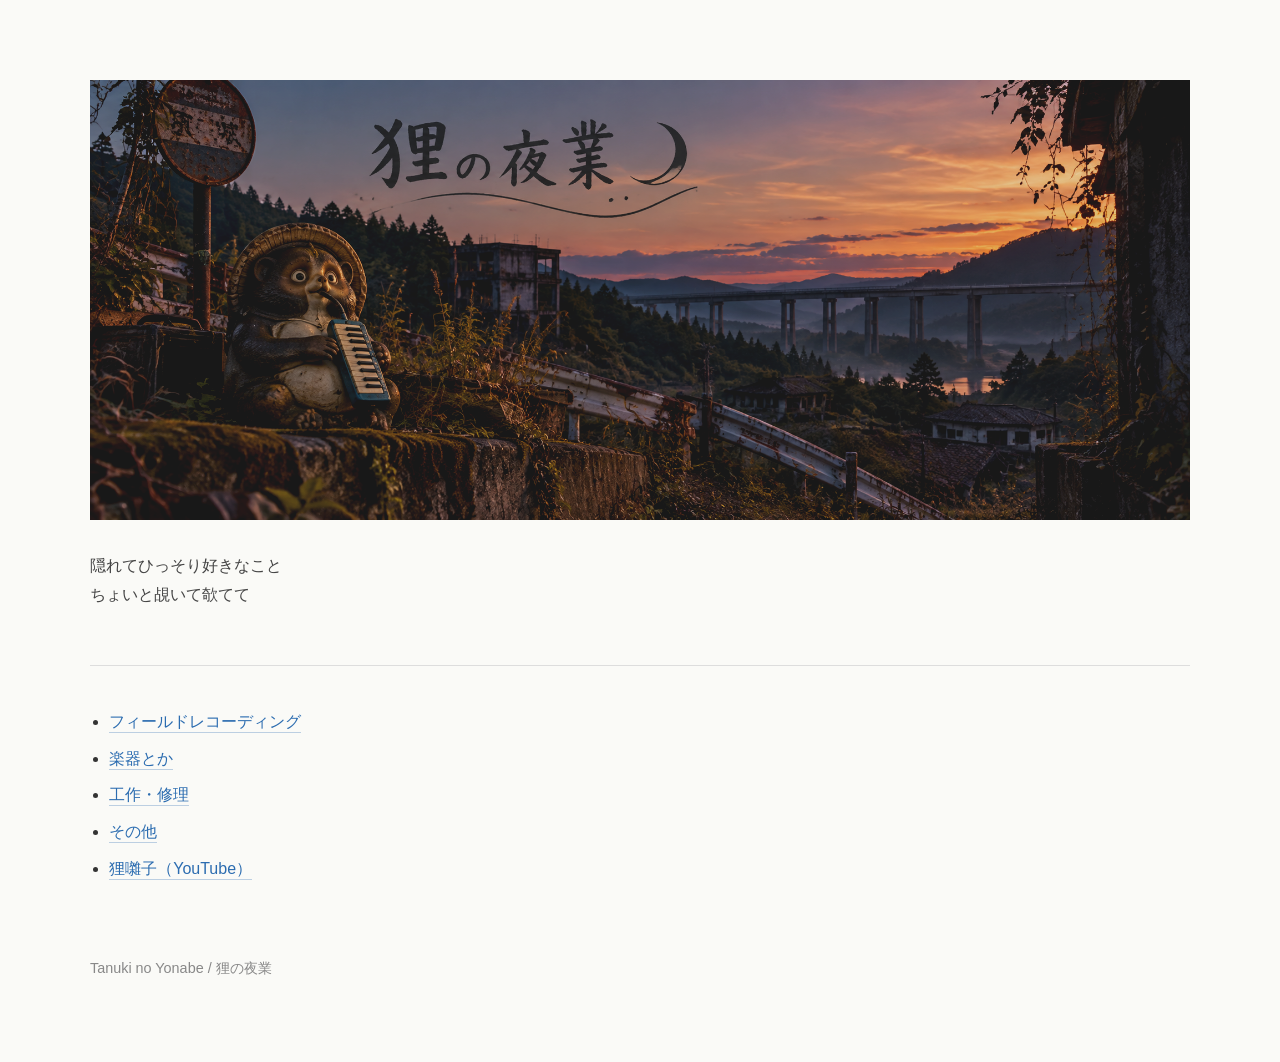
<file: index.html>
<!DOCTYPE html>
<html lang="ja">
<head>
  <meta charset="UTF-8">                
  <meta name="viewport" content="width=device-width, initial-scale=1.0">        <!--スマホ表示用のやつ-->
  <title>狸の夜業</title>                                                       <!--ブラウザのタブに表示されるタイトル-->
  <link rel="stylesheet" href="./css/style.css">
</head>
<body>
  <div class="container">
    <img src="images/top.png" alt="狸のイメージ" class="hero-image">


    <p>
      隠れてひっそり好きなこと<br>
      ちょいと覘いて欹てて
    </p>


    <div class="section">
      <h2></h2>
      <ul>
        <li><a href="field/index.html">フィールドレコーディング</a></li>
        <li><a href="instruments.html">楽器とか</a></li>
        <li><a href="crafts/index.html">工作・修理</a></li>
        <li><a href="others.html">その他</a></li>
        <li><a href="https://www.youtube.com/" target="_blank" rel="noopener noreferrer">狸囃子（YouTube）</a></ul>
      </ul>
    </div>

    <footer>
      Tanuki no Yonabe / 狸の夜業
    </footer>
  </div>
</body>
</html>
</file>
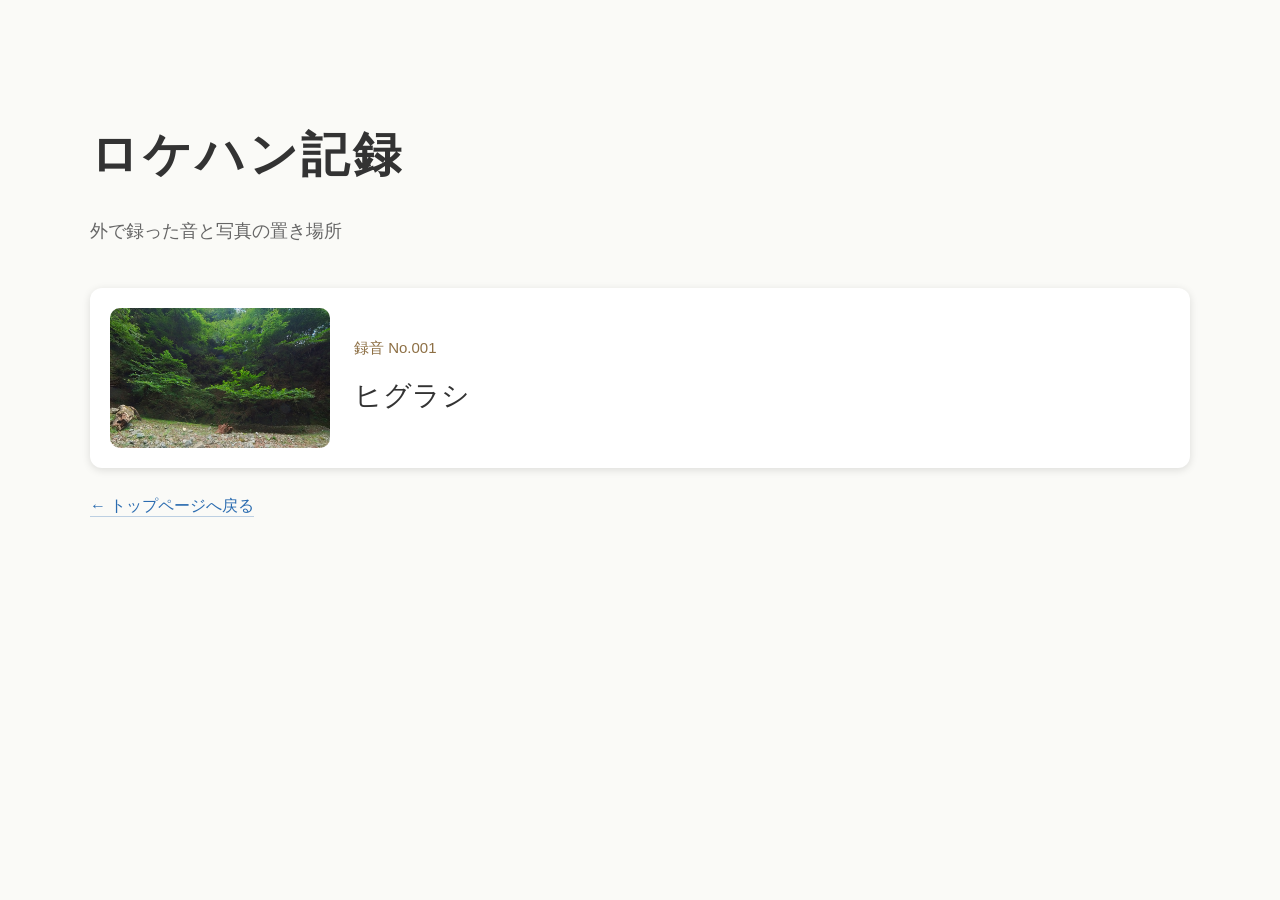
<file: field/index.html>
<!DOCTYPE html>
<html lang="ja">

<head>

<meta charset="UTF-8">
<meta name="viewport" content="width=device-width, initial-scale=1.0">

<title>フィールドレコーディング | 狸の夜業</title>

<link rel="stylesheet" href="../css/style.css">
<link rel="stylesheet" href="../css/pannellum.css">
<script src="../js/pannellum.js"></script>

<style>

.record-card{
    display:flex;
    align-items:center;
    gap:24px;
    background:#ffffff;
    padding:20px;
    margin-bottom:24px;
    border-radius:12px;
    box-shadow:0 2px 8px rgba(0,0,0,0.12);
    transition:.2s;
}

.record-card:hover{
    transform:translateY(-3px);
}

.thumbnail{
    width:220px;
    height:140px;
    object-fit:cover;
    border-radius:10px;
    cursor:pointer;
}

.record-info{
    flex:1;
}

.record-no{
    color:#8d6f44;
    font-size:15px;
    margin-bottom:10px;
}

.record-title{
    font-size:28px;
    color:#333;
}

/* ---------- モーダル ---------- */

.modal{
    display:none;
    position:fixed;
    inset:0;
    background:rgba(0,0,0,.8);
    z-index:1000;
    justify-content:center;
    align-items:center;
}

.modal-content{
    width:min(90vw,1000px);
    height:min(80vh,700px);
    background:#000;
    position:relative;
}

#panoramaViewer{
    width:100%;
    height:calc(100% - 70px);
}

.audio-player{

background:#222;

padding:16px;

text-align:center;

}

.audio-player audio{

width:95%;

max-width:900px;

}

.close{
    position:absolute;
    top:10px;
    right:18px;
    color:white;
    font-size:40px;
    cursor:pointer;
    z-index:1001;
    user-select:none;
}

@media (max-width:700px){

.record-card{
    flex-direction:column;
    align-items:flex-start;
}

.thumbnail{
    width:100%;
    height:auto;
}

.modal-content{
    width:95vw;
    height:70vh;
}

}

</style>

</head>

<body>

<div class="container">

<h1>ロケハン記録</h1>

<p class="tagline">
外で録った音と写真の置き場所
</p>

<div class="record-card">

    <img
    src="../images/higurashi_TN.jpg"
    class="thumbnail"
    alt="ヒグラシ"
    onclick="openPanorama(
    '../images/higurashi_360.jpg',
    'audio/higurashi.mp3'
    )">

<div class="record-info">

<div class="record-no">
録音 No.001
</div>

<div class="record-title">
ヒグラシ
</div>

</div>

</div>

<p>
<a href="../index.html">← トップページへ戻る</a>
</p>

</div>

<!-- モーダル -->

<div id="modal" class="modal">

    <div class="modal-content">

        <span class="close" onclick="closePanorama()">&times;</span>

        <div id="panoramaViewer"></div>

        <div class="audio-player">
            <audio id="recordAudio" controls></audio>
        </div>

    </div>

</div>

<script>

let viewer = null;

function openPanorama(image,audio){

    document.getElementById("modal").style.display="flex";

    const player = document.getElementById("recordAudio");

    player.src = audio;
    player.volume = 0.6;
    player.load();

    viewer = pannellum.viewer("panoramaViewer",{

        type:"equirectangular",

        panorama:image,

        autoLoad:true,

        compass:false,

        mouseZoom:true

    });

}

function closePanorama(){

    document.getElementById("modal").style.display="none";

    document.getElementById("recordAudio").pause();

    document.getElementById("recordAudio").currentTime = 0;

    document.getElementById("recordAudio").src = "";

    document.getElementById("panoramaViewer").innerHTML="";

    viewer=null;

}

document.getElementById("modal").addEventListener("click",function(e){

    if(e.target===this){

        closePanorama();

    }

});

</script>

</body>

</html>
</file>
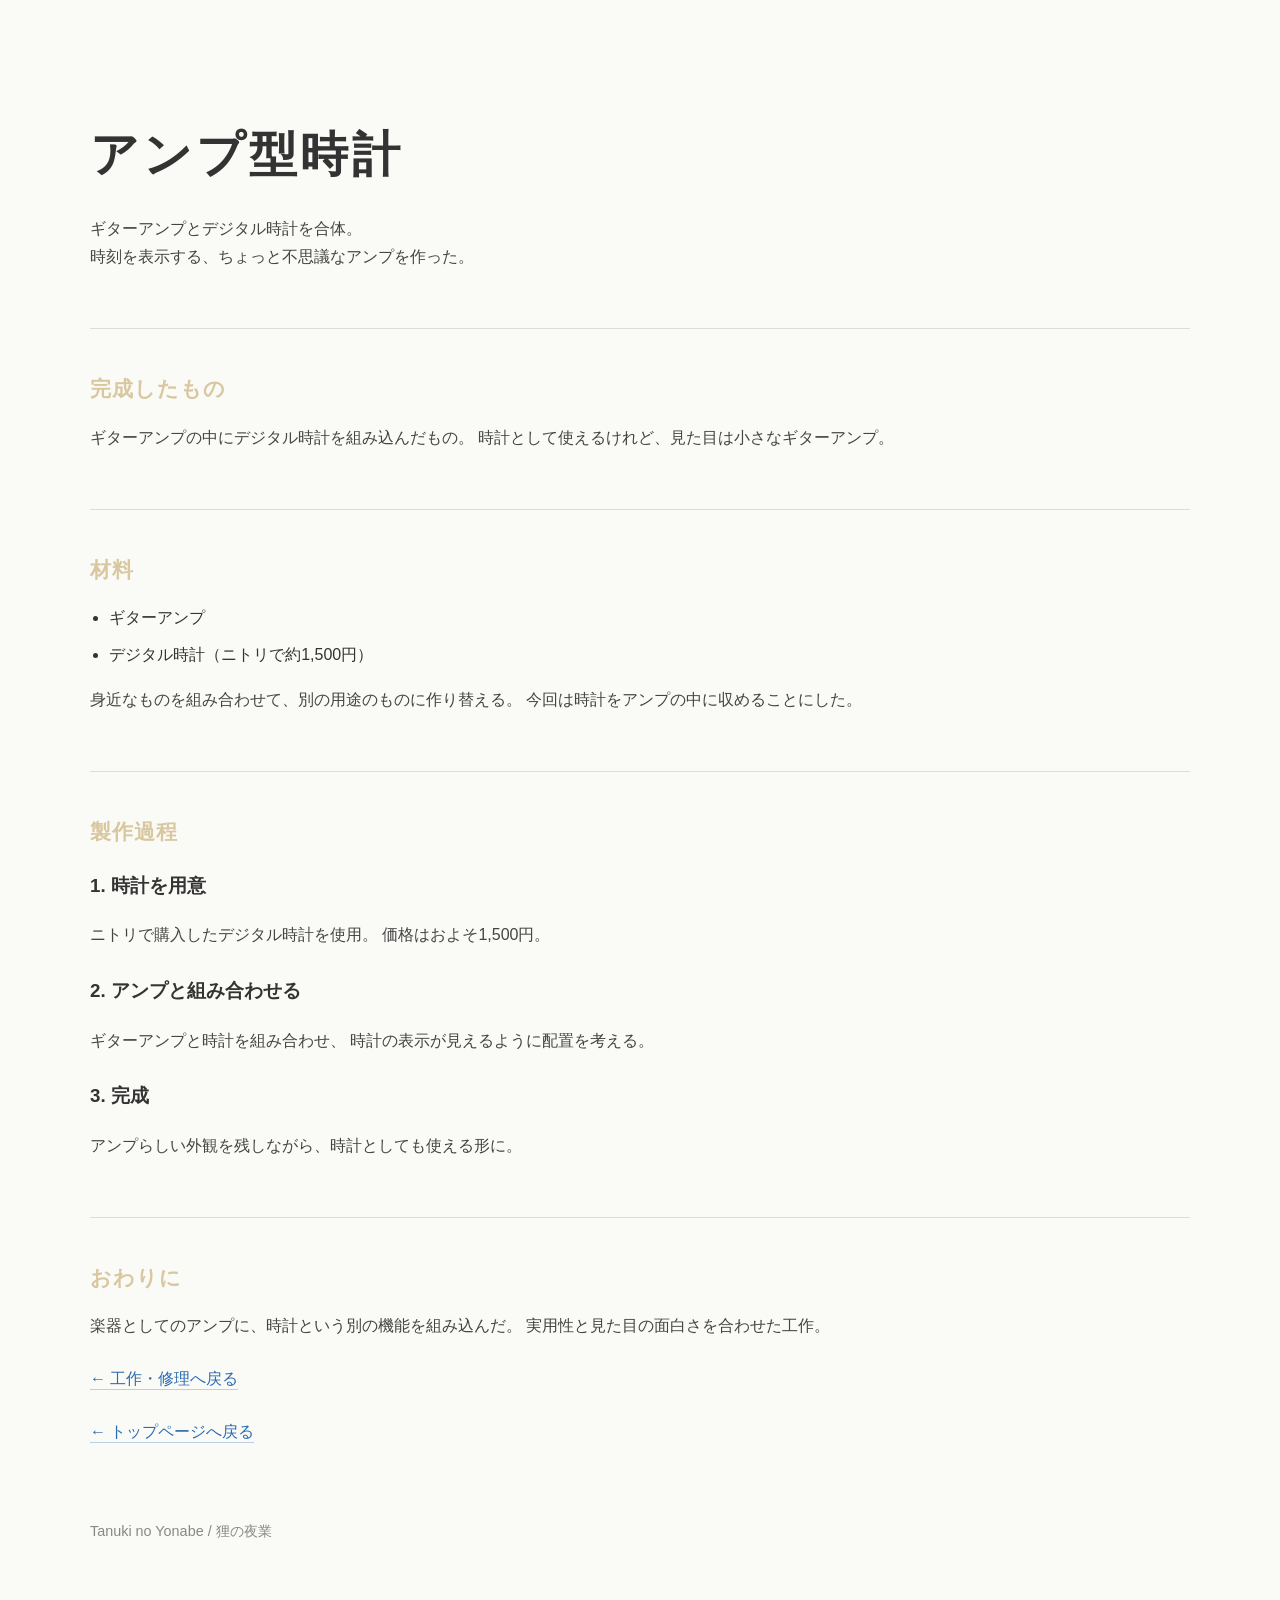
<file: crafts/amp-tokei/index.html>
<!DOCTYPE html>
<html lang="ja">
<head>
  <meta charset="UTF-8">
  <meta name="viewport" content="width=device-width, initial-scale=1.0">
  <title>アンプ型時計 | 狸の夜業</title>
  <link rel="stylesheet" href="https://orifice371.github.io/tanukinoyonabe/css/style.css">
</head>

<body>
  <div class="container">

    <h1>アンプ型時計</h1>

    <p>
      ギターアンプとデジタル時計を合体。<br>
      時刻を表示する、ちょっと不思議なアンプを作った。
    </p>

    <div class="section">
      <h2>完成したもの</h2>

      <p>
        ギターアンプの中にデジタル時計を組み込んだもの。
        時計として使えるけれど、見た目は小さなギターアンプ。
      </p>

      <!-- 完成写真をここに追加 -->
    </div>

    <div class="section">
      <h2>材料</h2>

      <ul>
        <li>ギターアンプ</li>
        <li>デジタル時計（ニトリで約1,500円）</li>
      </ul>

      <p>
        身近なものを組み合わせて、別の用途のものに作り替える。
        今回は時計をアンプの中に収めることにした。
      </p>

      <!-- 材料の写真をここに追加 -->
    </div>

    <div class="section">
      <h2>製作過程</h2>

      <h3>1. 時計を用意</h3>
      <p>
        ニトリで購入したデジタル時計を使用。
        価格はおよそ1,500円。
      </p>
      <!-- 時計単体の写真をここに追加 -->

      <h3>2. アンプと組み合わせる</h3>
      <p>
        ギターアンプと時計を組み合わせ、
        時計の表示が見えるように配置を考える。
      </p>
      <!-- 製作中の写真をここに追加 -->

      <h3>3. 完成</h3>
      <p>
        アンプらしい外観を残しながら、時計としても使える形に。
      </p>
      <!-- 完成写真をここに追加 -->
    </div>

    <div class="section">
      <h2>おわりに</h2>

      <p>
        楽器としてのアンプに、時計という別の機能を組み込んだ。
        実用性と見た目の面白さを合わせた工作。
      </p>
    </div>

    <p>
      <a href="https://orifice371.github.io/tanukinoyonabe/crafts/index.html">
        ← 工作・修理へ戻る
      </a>
    </p>

    <p>
      <a href="https://orifice371.github.io/tanukinoyonabe/index.html">
        ← トップページへ戻る
      </a>
    </p>

    <footer>
      Tanuki no Yonabe / 狸の夜業
    </footer>

  </div>
</body>
</html>
</file>
<file: css/style.css>
body {
  
  margin: 0;
  font-family: "Yu Gothic", "Hiragino Sans", sans-serif;
  background: #fafaf7;
  color: #333;
  line-height: 1.8;
}

.container {
  max-width: 1100px;
  margin: 0 auto;
  padding: 80px 24px;
}

.hero-image {
    width: 100%;
    max-width: 1100px;
    display: block;
    margin: 0 auto 32px;
    opacity: 0.9;
    filter: brightness(0.85) contrast(1.1);
}

h1 {
  font-size: 3rem;
  margin-bottom: 8px;
  letter-spacing: 0.08em;
}

.tagline {
  font-size: 1.1rem;
  color: #666;
  margin-bottom: 40px;
}

p {
  margin-bottom: 24px;
  color: #444;
}

a {
  color: #2b6cb0;
  text-decoration: none;
  border-bottom: 1px solid rgba(43, 108, 176, .3);
  padding-bottom: 2px;
}

a:hover {
  color: #174a7a;
  border-bottom-color: #174a7a;
}

.section {
  margin-top: 56px;
  padding-top: 24px;
  border-top: 1px solid #ddd;
}

h2 {
  font-size: 1.3rem;
  margin-bottom: 16px;
  color: #d9c7a0;
  letter-spacing: 0.05em;
}

ul {
  padding-left: 1.2em;
}

li {
  margin-bottom: 8px;
}

footer {
  margin-top: 72px;
  font-size: 0.9rem;
  color: #888;
}
</file>
<file: css/pannellum.css>
/* Pannellum 2.5.7, https://github.com/mpetroff/pannellum */
.pnlm-container{margin:0;padding:0;overflow:hidden;position:relative;cursor:default;width:100%;height:100%;font-family:Helvetica,"Nimbus Sans L","Liberation Sans",Arial,sans-serif;background:#f4f4f4 url('data:image/svg+xml,%3Csvg%20xmlns%3D%22http%3A%2F%2Fwww.w3.org%2F2000%2Fsvg%22%20width%3D%2267%22%20height%3D%22100%22%20viewBox%3D%220%200%2067%20100%22%3E%0A%3Cpath%20stroke%3D%22%23ccc%22%20fill%3D%22none%22%20d%3D%22M33.5%2C50%2C0%2C63%2C33.5%2C75%2C67%2C63%2C33.5%2C50m-33.5-50%2C67%2C25m-0.5%2C0%2C0%2C75m-66.5-75%2C67-25m-33.5%2C75%2C0%2C25m0-100%2C0%2C50%22%2F%3E%0A%3C%2Fsvg%3E%0A') repeat;-webkit-user-select:none;-khtml-user-select:none;-moz-user-select:none;-o-user-select:none;-ms-user-select:none;user-select:none;outline:0;line-height:1.4;contain:content}.pnlm-container *{box-sizing:content-box}.pnlm-ui{position:absolute;width:100%;height:100%;z-index:1}.pnlm-grab{cursor:grab;cursor:url('data:image/svg+xml,%3Csvg%20xmlns%3D%22http%3A%2F%2Fwww.w3.org%2F2000%2Fsvg%22%20height%3D%2226%22%20width%3D%2226%22%3E%0A%3Cpath%20stroke%3D%22%23000%22%20stroke-width%3D%221px%22%20fill%3D%22%23fff%22%20d%3D%22m15.3%2020.5s6.38-6.73%204.64-8.24-3.47%201.01-3.47%201.01%203.61-5.72%201.41-6.49c-2.2-0.769-3.33%204.36-3.33%204.36s0.873-5.76-1.06-5.76-1.58%205.39-1.58%205.39-0.574-4.59-2.18-4.12c-1.61%200.468-0.572%205.51-0.572%205.51s-1.58-4.89-2.93-3.79c-1.35%201.11%200.258%205.25%200.572%206.62%200.836%202.43%202.03%202.94%202.17%205.55%22%2F%3E%0A%3C%2Fsvg%3E%0A') 12 8,default}.pnlm-grabbing{cursor:grabbing;cursor:url('data:image/svg+xml,%3Csvg%20xmlns%3D%22http%3A%2F%2Fwww.w3.org%2F2000%2Fsvg%22%20height%3D%2226%22%20width%3D%2226%22%3E%0A%3Cpath%20stroke%3D%22%23000%22%20stroke-width%3D%221px%22%20fill%3D%22%23fff%22%20d%3D%22m15.3%2020.5s5.07-5.29%203.77-6.74c-1.31-1.45-2.53%200.14-2.53%200.14s2.74-3.29%200.535-4.06c-2.2-0.769-2.52%201.3-2.52%201.3s0.81-2.13-1.12-2.13-1.52%201.77-1.52%201.77-0.261-1.59-1.87-1.12c-1.61%200.468-0.874%202.17-0.874%202.17s-0.651-1.55-2-0.445c-1.35%201.11-0.68%202.25-0.365%203.62%200.836%202.43%202.03%202.94%202.17%205.55%22%2F%3E%0A%3C%2Fsvg%3E%0A') 12 8,default}.pnlm-sprite{background-image:url('data:image/svg+xml,%3Csvg%20xmlns%3D%22http%3A%2F%2Fwww.w3.org%2F2000%2Fsvg%22%20width%3D%2226%22%20height%3D%22208%22%3E%0A%3Ccircle%20fill-opacity%3D%22.78%22%20cy%3D%22117%22%20cx%3D%2213%22%20r%3D%2211%22%20fill%3D%22%23fff%22%2F%3E%0A%3Ccircle%20fill-opacity%3D%22.78%22%20cy%3D%22143%22%20cx%3D%2213%22%20r%3D%2211%22%20fill%3D%22%23fff%22%2F%3E%0A%3Ccircle%20cy%3D%22169%22%20cx%3D%2213%22%20r%3D%227%22%20fill%3D%22none%22%20stroke%3D%22%23000%22%20stroke-width%3D%222%22%2F%3E%0A%3Ccircle%20cy%3D%22195%22%20cx%3D%2213%22%20r%3D%227%22%20fill%3D%22none%22%20stroke%3D%22%23000%22%20stroke-width%3D%222%22%2F%3E%0A%3Ccircle%20cx%3D%2213%22%20cy%3D%22195%22%20r%3D%222.5%22%2F%3E%0A%3Cpath%20d%3D%22m5%2083v6h2v-4h4v-2zm10%200v2h4v4h2v-6zm-5%205v6h6v-6zm-5%205v6h6v-2h-4v-4zm14%200v4h-4v2h6v-6z%22%2F%3E%0A%3Cpath%20d%3D%22m13%20110a7%207%200%200%200%20-7%207%207%207%200%200%200%207%207%207%207%200%200%200%207%20-7%207%207%200%200%200%20-7%20-7zm-1%203h2v2h-2zm0%203h2v5h-2z%22%2F%3E%0A%3Cpath%20d%3D%22m5%2057v6h2v-4h4v-2zm10%200v2h4v4h2v-6zm-10%2010v6h6v-2h-4v-4zm14%200v4h-4v2h6v-6z%22%2F%3E%0A%3Cpath%20d%3D%22m17%2038v2h-8v-2z%22%2F%3E%0A%3Cpath%20d%3D%22m12%209v3h-3v2h3v3h2v-3h3v-2h-3v-3z%22%2F%3E%0A%3Cpath%20d%3D%22m13%20136-6.125%206.125h4.375v7.875h3.5v-7.875h4.375z%22%2F%3E%0A%3Cpath%20d%3D%22m10.428%20173.33v-5.77l5-2.89v5.77zm1-1.73%203-1.73-3.001-1.74z%22%2F%3E%0A%3C%2Fsvg%3E%0A')}.pnlm-container:-moz-full-screen{height:100%!important;width:100%!important;position:static!important}.pnlm-container:-webkit-full-screen{height:100%!important;width:100%!important;position:static!important}.pnlm-container:-ms-fullscreen{height:100%!important;width:100%!important;position:static!important}.pnlm-container:fullscreen{height:100%!important;width:100%!important;position:static!important}.pnlm-render-container{cursor:inherit;position:absolute;height:100%;width:100%}.pnlm-controls{margin-top:4px;background-color:#fff;border:1px solid #999;border-color:rgba(0,0,0,0.4);border-radius:3px;cursor:pointer;z-index:2;-webkit-transform:translateZ(9999px);transform:translateZ(9999px)}.pnlm-control:hover{background-color:#f8f8f8}.pnlm-controls-container{position:absolute;top:0;left:4px;z-index:1}.pnlm-zoom-controls{width:26px;height:52px}.pnlm-zoom-in{width:100%;height:50%;position:absolute;top:0;border-radius:3px 3px 0 0}.pnlm-zoom-out{width:100%;height:50%;position:absolute;bottom:0;background-position:0 -26px;border-top:1px solid #ddd;border-top-color:rgba(0,0,0,0.10);border-radius:0 0 3px 3px}.pnlm-fullscreen-toggle-button,.pnlm-orientation-button,.pnlm-hot-spot-debug-indicator{width:26px;height:26px}.pnlm-hot-spot-debug-indicator{position:absolute;top:50%;left:50%;width:26px;height:26px;margin:-13px 0 0 -13px;background-color:rgba(255,255,255,0.5);border-radius:13px;display:none}.pnlm-orientation-button-inactive{background-position:0 -156px}.pnlm-orientation-button-active{background-position:0 -182px}.pnlm-fullscreen-toggle-button-inactive{background-position:0 -52px}.pnlm-fullscreen-toggle-button-active{background-position:0 -78px}.pnlm-panorama-info{position:absolute;bottom:4px;background-color:rgba(0,0,0,0.7);border-radius:0 3px 3px 0;padding-right:10px;color:#fff;text-align:left;display:none;z-index:2;-webkit-transform:translateZ(9999px);transform:translateZ(9999px)}.pnlm-title-box{position:relative;font-size:20px;display:table;padding-left:5px;margin-bottom:3px}.pnlm-author-box{position:relative;font-size:12px;display:table;padding-left:5px}.pnlm-load-box{position:absolute;top:50%;left:50%;width:200px;height:150px;margin:-75px 0 0 -100px;background-color:rgba(0,0,0,0.7);border-radius:3px;text-align:center;font-size:20px;display:none;color:#fff}.pnlm-load-box p{margin:20px 0}.pnlm-lbox{position:absolute;top:50%;left:50%;width:20px;height:20px;margin:-10px 0 0 -10px;display:none}.pnlm-loading{animation-duration:1.5s;-webkit-animation-duration:1.5s;animation-name:pnlm-mv;-webkit-animation-name:pnlm-mv;animation-iteration-count:infinite;-webkit-animation-iteration-count:infinite;animation-timing-function:linear;-webkit-animation-timing-function:linear;height:10px;width:10px;background-color:#fff;position:relative}@keyframes pnlm-mv{from{left:0;top:0}25%{left:10px;top:0}50%{left:10px;top:10px}75%{left:0;top:10px}to{left:0;top:0}}@-webkit-keyframes pnlm-mv{from{left:0;top:0}25%{left:10px;top:0}50%{left:10px;top:10px}75%{left:0;top:10px}to{left:0;top:0}}.pnlm-load-button{position:absolute;top:50%;left:50%;width:200px;height:100px;margin:-50px 0 0 -100px;background-color:rgba(0,0,0,.7);border-radius:3px;text-align:center;font-size:20px;display:table;color:#fff;cursor:pointer}.pnlm-load-button:hover{background-color:rgba(0,0,0,.8)}.pnlm-load-button p{display:table-cell;vertical-align:middle}.pnlm-info-box{font-size:15px;position:absolute;top:50%;left:50%;width:200px;height:150px;margin:-75px 0 0 -100px;background-color:#000;border-radius:3px;display:table;text-align:center;color:#fff;table-layout:fixed}.pnlm-info-box a,.pnlm-author-box a{color:#fff;word-wrap:break-word;overflow-wrap:break-word}.pnlm-info-box p{display:table-cell;vertical-align:middle;padding:0 5px 0 5px}.pnlm-error-msg{display:none}.pnlm-about-msg{font-size:11px;line-height:11px;color:#fff;padding:5px 8px 5px 8px;background:rgba(0,0,0,0.7);border-radius:3px;position:absolute;top:50px;left:50px;display:none;opacity:0;-moz-transition:opacity .3s ease-in-out;-webkit-transition:opacity .3s ease-in-out;-o-transition:opacity .3s ease-in-out;-ms-transition:opacity .3s ease-in-out;transition:opacity .3s ease-in-out;z-index:1}.pnlm-about-msg a:link,.pnlm-about-msg a:visited{color:#fff}.pnlm-about-msg a:hover,.pnlm-about-msg a:active{color:#eee}.pnlm-hotspot-base{position:absolute;visibility:hidden;cursor:default;vertical-align:middle;top:0;z-index:1}.pnlm-hotspot{height:26px;width:26px;border-radius:13px}.pnlm-hotspot:hover{background-color:rgba(255,255,255,0.2)}.pnlm-hotspot.pnlm-info{background-position:0 -104px}.pnlm-hotspot.pnlm-scene{background-position:0 -130px}div.pnlm-tooltip span{visibility:hidden;position:absolute;border-radius:3px;background-color:rgba(0,0,0,0.7);color:#fff;text-align:center;max-width:200px;padding:5px 10px;margin-left:-220px;cursor:default}div.pnlm-tooltip:hover span{visibility:visible}div.pnlm-tooltip:hover span:after{content:'';position:absolute;width:0;height:0;border-width:10px;border-style:solid;border-color:rgba(0,0,0,0.7) transparent transparent transparent;bottom:-20px;left:-10px;margin:0 50%}.pnlm-compass{position:absolute;width:50px;height:50px;right:4px;bottom:4px;border-radius:25px;background-image:url('data:image/svg+xml,%3Csvg%20xmlns%3D%22http%3A%2F%2Fwww.w3.org%2F2000%2Fsvg%22%20height%3D%2250%22%20width%3D%2250%22%3E%0A%3Cpath%20d%3D%22m24.5078%206-3.2578%2018h7.5l-3.25781-18h-0.984376zm-3.2578%2020%203.2578%2018h0.9844l3.2578-18h-7.5zm1.19531%200.9941h5.10938l-2.5547%2014.1075-2.5547-14.1075z%22%2F%3E%0A%3C%2Fsvg%3E%0A');cursor:default;display:none}.pnlm-world{position:absolute;left:50%;top:50%}.pnlm-face{position:absolute;-webkit-transform-origin:0 0;transform-origin:0 0}.pnlm-dragfix,.pnlm-preview-img{position:absolute;height:100%;width:100%}.pnlm-preview-img{background-size:cover;background-position:center}.pnlm-lbar{width:150px;margin:0 auto;border:#fff 1px solid;height:6px}.pnlm-lbar-fill{background:#fff;height:100%;width:0}.pnlm-lmsg{font-size:12px}.pnlm-fade-img{position:absolute;top:0;left:0}.pnlm-pointer{cursor:pointer}
</file>
